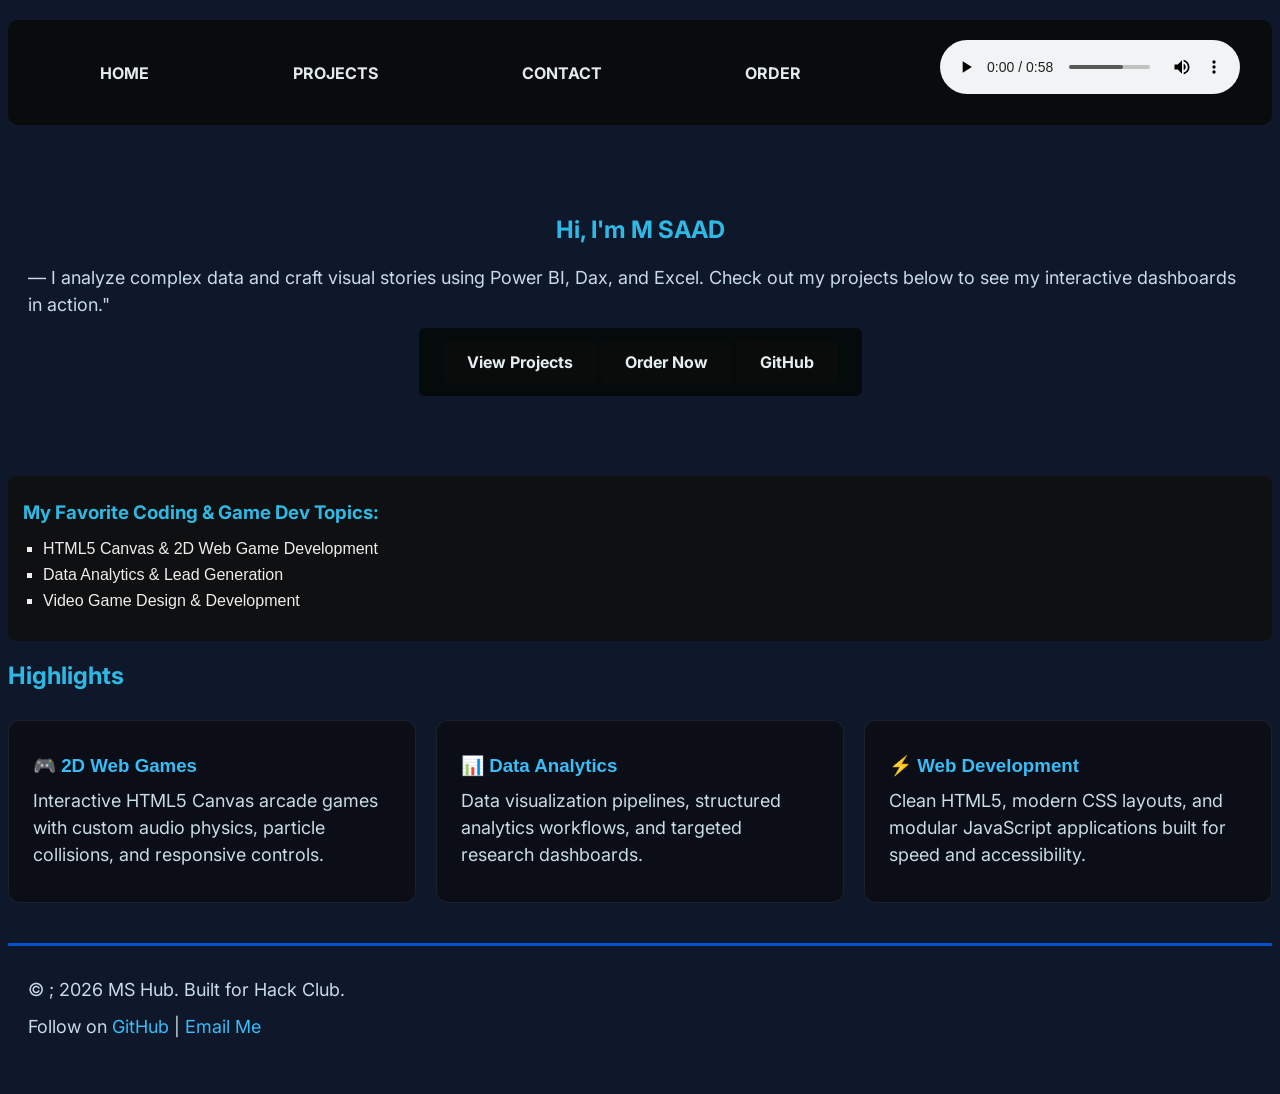
<file: index.html>
<!DOCTYPE html>
<html lang="en">
<head>
    <meta charset="UTF-8">
    <meta name="viewport" content="width=device-width, initial-scale=1.0">
    <title>Main - MS</title>
    <link rel="icon" type="jpg" href="icon.png.jpg">
    <link rel="stylesheet" href="STYLE2.CSS">
</head>
<body>
    <video autoplay muted loop id="bgVideo">
    <source src="back.mp4" type="video/mp4">
</video>
    <!-- Navigation Bar -->
    <DIV id="bar">
     <a id="home" href="index.html">HOME</a> 
     <a id="projects" href="SHOWCASE.html">PROJECTS</a>
     <a id="contact" href="https://www.linkedin.com/in/m-saad-0208ms58/" target="_blank">CONTACT</a>
     <a id="order" href="order.html">ORDER</a>
     <!-- HTML Audio Element -->
<section class="my-audio-section">
    <!--<h3>Background Audio / Sound Effect:</h3>-->
    <audio controls loop autoplay>
        <source src="Download.mp3" type="audio/mpeg">
        Aapka browser audio element support nahi karta.
    </audio>
</section>
    </DIV>

    <section class="hero">
    <h1>Hi, I'm M SAAD</h1>
    <p> — I analyze complex data and craft visual stories using Power BI, Dax, and Excel. Check out my    projects below to see my interactive dashboards in action."</p>
    <div class="cta-button">
        <a href="SHOWCASE.html" class="btn">View Projects</a>
        <a href="order.html" class="btn btn-outline">Order Now</a>
        <a href="https://github.com/MSDataHub58" target="_blank" class="btn btn-outline">GitHub</a>
    </div>
    </section>
    <!-- List -->
<section class="my-list-section">
    <h3>My Favorite Coding & Game Dev Topics:</h3>
    <ul>
        <li>HTML5 Canvas & 2D Web Game Development</li>
        <li>Data Analytics & Lead Generation</li>
        <li>Video Game Design & Development</li>
    </ul>
</section>
<!-- Project Cards-->
        <h2 style="font-family: 'Inter', sans-serif; margin-bottom: 15px; color: rgb(46, 185, 228);">Highlights</h2>
        <div class="projects-grid">
            <div class="card">
                <h3>🎮 2D Web Games</h3>
                <p>Interactive HTML5 Canvas arcade games with custom audio physics, particle collisions, and responsive controls.</p>
            </div>
            <div class="card">
                <h3>📊 Data Analytics</h3>
                <p>Data visualization pipelines, structured analytics workflows, and targeted research dashboards.</p>
            </div>
            <div class="card">
                <h3>⚡ Web Development</h3>
                <p>Clean HTML5, modern CSS layouts, and modular JavaScript applications built for speed and accessibility.</p>
            </div>
        </div>
<!--Footer  -->
<footer class="site-footer">
    <div class="footer-content">
        <p>&copy ; 2026 MS Hub. Built for Hack Club.</p>
        <p>
            Follow on 
            <a href="https://github.com/msdatahub58" target="_blank">GitHub</a> | 
            <a href="mailto:ahsanabb32@gmail.com">Email Me</a>
        </p>
    </div>
</footer>
   <!--Created by M SAAD for my projects showcase-->
</body>
</html>
</file>
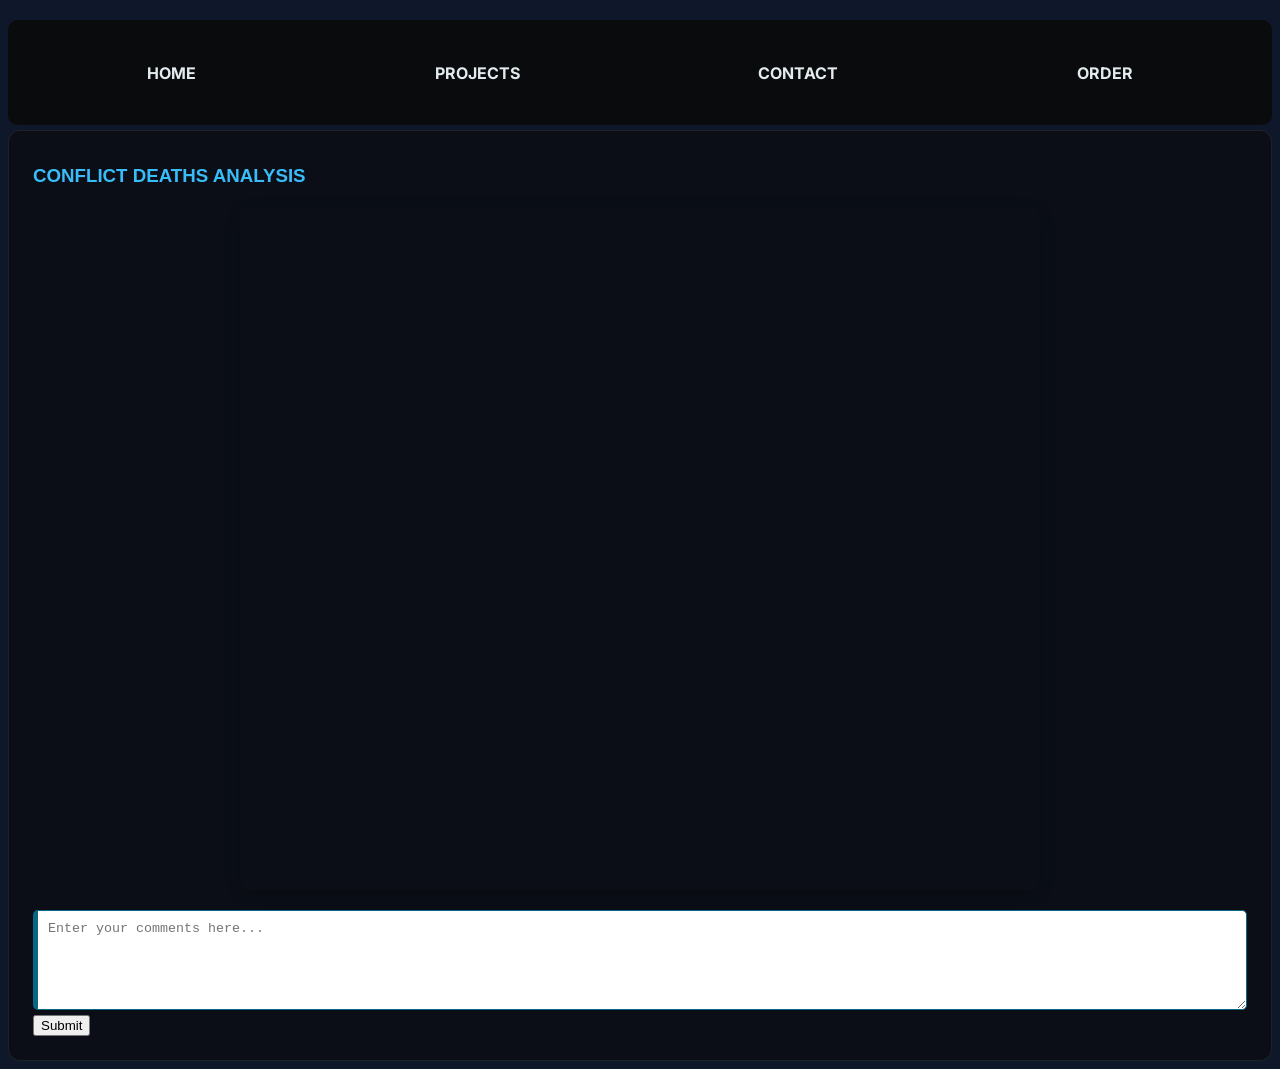
<file: conflict.html>
<!DOCTYPE html>
<html lang="en">
<head>
    <meta charset="UTF-8">
    <meta name="viewport" content="width=device-width, initial-scale=1.0">
    <title>Conflict Deaths Analysis - MS</title>
    <link rel="icon" type="jpg" href="icon.png.jpg">
    <link rel="stylesheet" href="STYLE2.CSS">
</head>
<body>
      <video autoplay muted loop id="bgVideo">
    <source src="back.mp4" type="video/mp4">
</video>
      <DIV id="bar">
     <a id="home" href="INDEX.HTML">HOME</a> 
     <a id="projects" href="SHOWCASE.html">PROJECTS</a>
     <a id="contact" href="https://www.linkedin.com/in/m-saad-0208ms58/" target="_blank">CONTACT</a>
     <a id="order" href="order.html">ORDER</a>
    </DIV>
     <div class="card">
                <h3>CONFLICT DEATHS ANALYSIS</h3>
             <div class="video-container">
    <iframe src="https://drive.google.com/file/d/139jbGE81CxZDGT2uCowe9oEtlhGtbzgb/preview" 
            allow="autoplay" 
            allowfullscreen>
    </iframe>
</div>
     <textarea rows="5" cols="50" placeholder="Enter your comments here..."></textarea>
    <input type="submit" value="Submit">
            </div>
    <!-- Created by ME for my projects showcase  -->
</body>
</html>
</file>
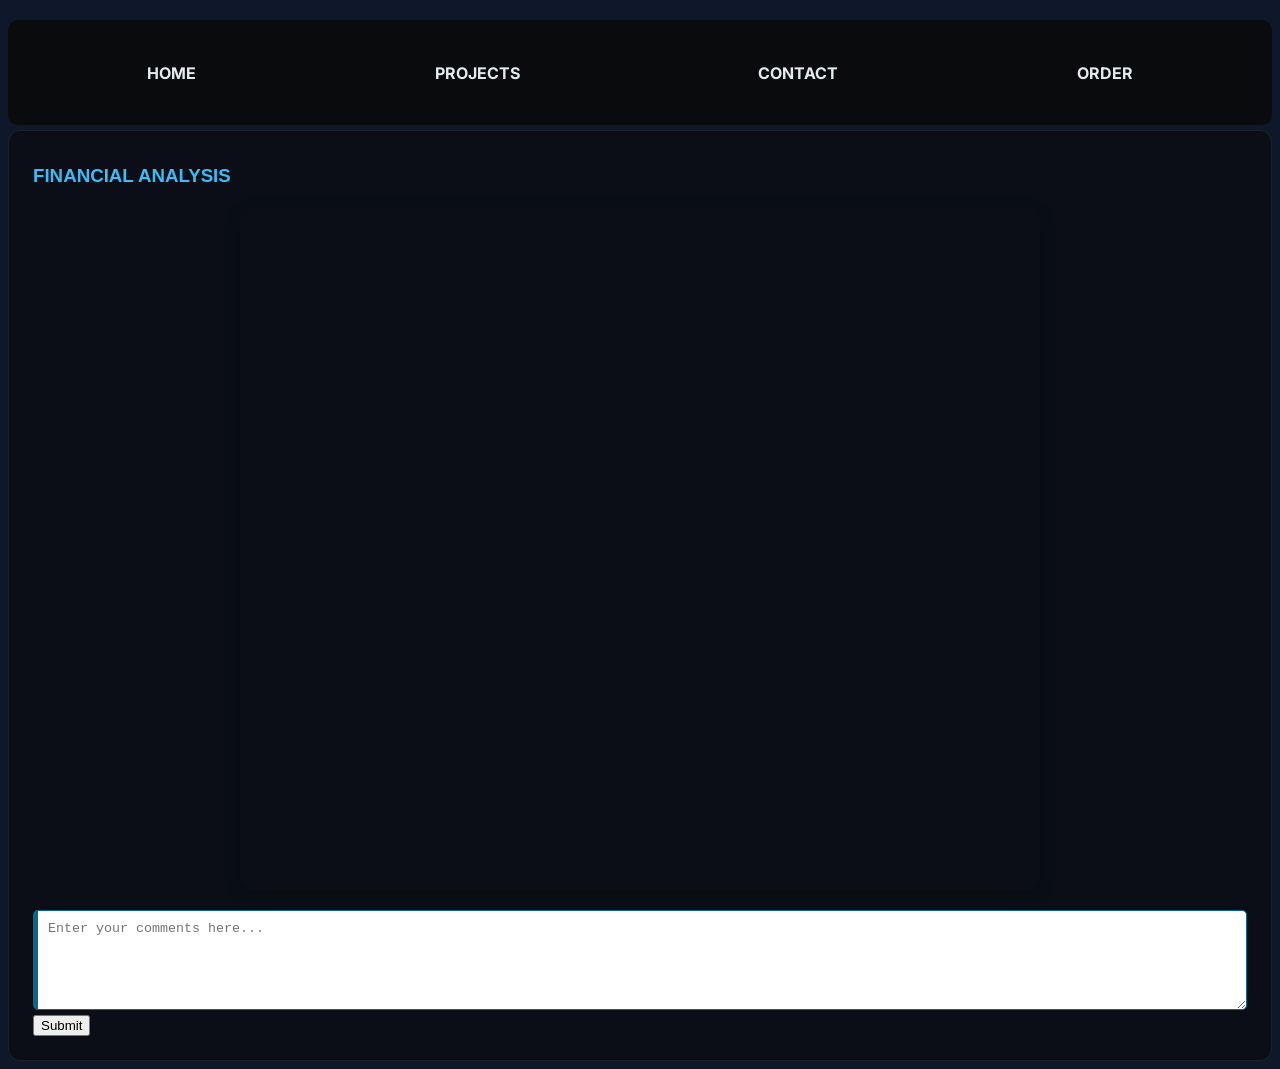
<file: financial.html>
<!DOCTYPE html>
<html lang="en">
<head>
    <meta charset="UTF-8">
    <meta name="viewport" content="width=device-width, initial-scale=1.0">
    <title>Financial Analysis - MS</title>
    <link rel="icon" type="jpg" href="icon.png.jpg">
    <link rel="stylesheet" href="STYLE2.CSS">
</head>
<body>
      <video autoplay muted loop id="bgVideo">
    <source src="back.mp4" type="video/mp4">
</video>
      <DIV id="bar">
     <a id="home" href="INDEX.HTML">HOME</a> 
     <a id="projects" href="SHOWCASE.html">PROJECTS</a>
     <a id="contact" href="https://www.linkedin.com/in/m-saad-0208ms58/" target="_blank">CONTACT</a>
     <a id="order" href="order.html">ORDER</a>
    </DIV>
    <div class="card">
        <h3>FINANCIAL ANALYSIS</h3>
         <div class="video-container">
    <iframe src="https://drive.google.com/file/d/1NC9a3M7XmyQ3ep42eWhAhoY7eTOH15t_/preview" 
            allow="autoplay" 
            allowfullscreen>
    </iframe>
</div>
     <textarea rows="5" cols="50" placeholder="Enter your comments here..."></textarea>
    <input type="submit" value="Submit">
            </div>
<!-- Created by ME for my projects showcase  -->
</body>
</html>
</file>
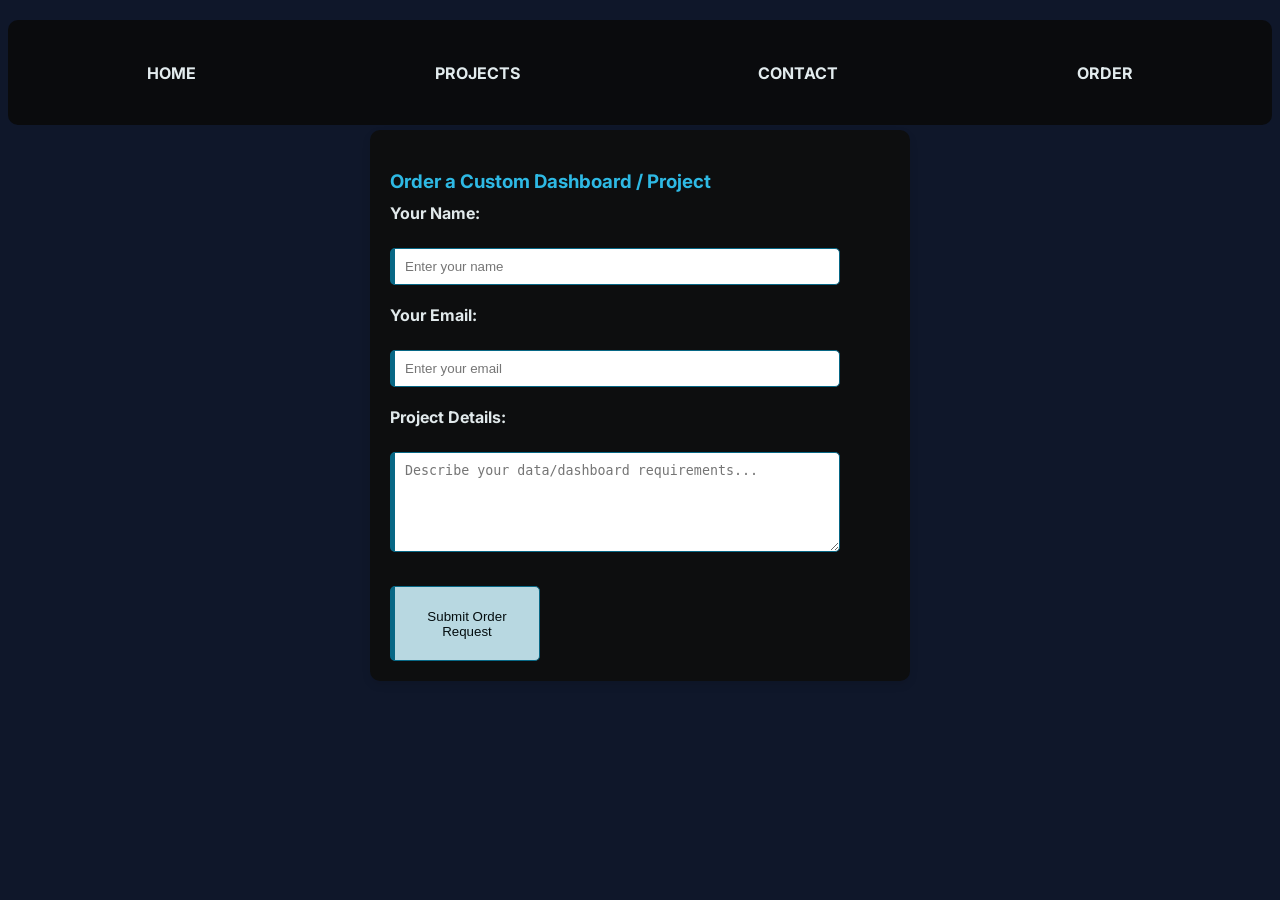
<file: order.html>
<!DOCTYPE html>
<html lang="en">
<head>
    <meta charset="UTF-8">
    <meta name="viewport" content="width=device-width, initial-scale=1.0">
    <title>Order - MS</title>
    <link rel="icon" type="jpg" href="icon.png.jpg">
    <link rel="stylesheet" href="STYLE2.CSS">
</head>
<body>
      <video autoplay muted loop id="bgVideo">
    <source src="back.mp4" type="video/mp4">
</video>
    <!--nav sec-->
     <DIV id="bar">
     <a id="home" href="INDEX.HTML">HOME</a> 
     <a id="projects" href="SHOWCASE.html">PROJECTS</a>
     <a id="contact" href="https://www.linkedin.com/in/m-saad-0208ms58/" target="_blank">CONTACT</a>
     <a id="order" href="order.html">ORDER</a>
    </DIV>
    <!--order heading-->
    <div class="order-container">
   <form id="orderForm" action="https://formspree.io/f/xdekglzl" method="POST">
    <h3>Order a Custom Dashboard / Project</h3>
    <!--name -->
    <label id="nameLabel">Your Name:</label><br>
    <input id="nameInput" type="text" name="name" required placeholder="Enter your name"><br><br>
     <!--mail secc-->
    <label id="emailLabel">Your Email:</label><br>
    <input id="emailInput" type="email" name="email" required placeholder="Enter your email"><br><br>
     <!--deatail sec-->
    <label id="messageLabel">Project Details:</label><br>
    <textarea id="messageInput" name="message" rows="5" required placeholder="Describe your data/dashboard requirements..."></textarea><br><br>
     <!--sub btn-->
    <button id="submitBtn" type="submit">Submit Order Request</button>
</form>
<!--code by me-->
    </div>
   </body>
</html>
</file>
<file: STYLE2.CSS>
/* Font styling*/
        @import url('https://fonts.googleapis.com/css2?family=Press+Start+2P&family=Inter:wght@400;600;800&display=swap');
        
        body {
            font-family: 'Inter', sans-serif;
            background-color: #0f172a;
            color: #f8fafc;
            touch-action: manipulation;
            user-select: none;
            -webkit-user-select: none;
        }
        :root {
    --bg-color: #0f172a;
    --card-bg: rgba(10, 13, 18, 0.8);
    --accent-blue: #38bdf8;
    --accent-purple: #a855f7;
    --text-main: #f8fafc;
    --text-muted: #94a3b8;
}
#bgVideo {
    position: fixed;
    right: 0;
    bottom: 0;
    min-width: 100%;
    min-height: 100%;
    z-index: -1;
    filter: brightness(35%);
    object-fit: cover;
}

/* N-B */
#bar {
    background-color: #0a0b0d;
    display: flex;
    color: rgb(233, 242, 244);
    justify-content: space-around;
    align-content: center;
    align-items: center;
    height: 85px;
    width: 95% 50%;
    border-radius: 8px;
    margin: 20px 0;
    border-radius: 10px;
    padding: 10px 20px;
    margin-bottom: 5px;
}

#bar a {
    font-size: 16px;
    font-weight: bold;
    color: rgb(226, 235, 237);
    text-decoration: none;
    padding: 6px 12px;
    transition: background-color 0.3s;
    border-radius: 4px;
}

#bar a:hover {
    background-color: rgb(46, 185, 228);
    color: white;
}


/* HEADING & TEXT */
h1, h3, h4 {
    text-align: left;
    color: rgb(46, 185, 228);
    margin: 10px 0;
}

p {
    text-align: left;
    color: rgb(200, 220, 230);
    margin: 10px 0;
    font-size: 18px;
    line-height: 1.5;
}

hr {
    border: 1px solid rgb(7, 103, 133);
    margin: 15px 3px;
}
/* hero & btn*/
.hero {
    display: flex;
    flex-direction: column;
    align-items: center;
    justify-content: center;
    text-align: left;
    padding: 50px 20px;
    margin: 30px 0;
}

.cta-button {
    display: inline-block;
    background-color: rgb(5, 10, 11);
    color: rgb(232, 237, 239);
    padding: 12px 24px;
    border-radius: 6px;
    text-decoration: none;
    font-weight: bold;
    transition: background-color 0.3s;
}

.btn {
    display: inline-block;
    background-color: rgb(10, 12, 12);
    color: rgb(229, 238, 240);
    padding: 12px 24px;
    border-radius: 6px;
    text-decoration: none;
    font-weight: bold;
    transition: background-color 0.3s;
}

.btn:hover {
    background-color: rgb(46, 185, 228);
}

.bth-outline {
    display: inline-block;
    background-color: transparent;
    color: rgb(3, 19, 24);
    padding: 12px 24px;
    border: 2px solid rgb(17, 182, 232);
    border-radius: 6px;
    text-decoration: none;
    font-weight: bold;
    transition: background-color 0.3s, color 0.3s;
}



.H2 {
    text-align: center;
    color: rgb(46, 185, 228);
    margin: 20px 0;
}

/* order form */
form {
    max-width: 450px;
    margin-top: 20px;
}


#nameLabel, #emailLabel, #messageLabel {
    color: rgb(225, 233, 235);
    font-weight: bold;
    margin-bottom: 5px;
    display: block;
    align-items: center;
    border-radius: 5px;
    border: 0px solid rgb(7, 103, 133);
}

#nameInput, #emailInput, #messageInput{
    width: 100%;
    padding: 10px;
    border: 1px solid rgb(7, 103, 133);
    border-left: 5px solid rgb(7, 103, 133);
    border-radius: 5px;
    box-sizing: border-box;
}

#submitBtn {
    background-color: rgb(184, 216, 225);
    border-color: rgb(135, 186, 231);
    width: 150px;
    height: 75px;
    color: rgb(4, 13, 15);
    margin-top: 10px;
    padding: 10px;
    border: 1px solid rgb(7, 103, 133);
    border-left: 5px solid rgb(7, 103, 133);
    border-radius: 5px;
    box-sizing: border-box;
}

.order-container {
    max-width: 500px;
    margin: auto;
    padding: 20px;
    background-color: rgb(13, 14, 15);
    border-radius: 10px;
    box-shadow: 0 4px 8px rgba(0, 0, 0, 0.1);
}
textarea {
    width: 100%;
    height: 100px;
    padding: 10px;
    border: 1px solid rgb(7, 103, 133);
    border-left: 5px solid rgb(7, 103, 133);
    border-radius: 5px;
    box-sizing: border-box;
    resize: vertical;
}
#submitBtn:hover {
    background-color: rgb(46, 185, 228);
    color: white;
}
/* list Style*/
.my-list-section {
    background: #0f1011;
    padding: 15px;
    border-radius: 8px;
    margin: 20px 0;
}

.my-list-section ul {
    list-style-type: square;
    padding-left: 20px;
}

.my-list-section li {
    margin-bottom: 8px;
    color: #f1eded;
}

/* music*/
.my-audio-section {
    background: none;
    height: 65px;
    width: 20%;
    padding: 7px;
    border-radius: 8px;
    margin: 10px 0;
}

/* FFOTER */
.site-footer {
    background-color: #0f172a;
    height: 100px;
    color: #ffffff;
    text-align: center;
    padding: 20px;
    margin-top: 40px;
    border-top: 3px solid #0052cc;
}

.site-footer a {
    color: #38bdf8;
    text-decoration: none;
}

.site-footer a:hover {
    text-decoration: underline;
}
/* Container & Unique Paragraphs */
        .container {
            max-width: 900px;
            margin: 0 auto;
        }

        .intro-p1 {
            font-size: 1.1rem;
            padding: 15px;
            border-left: 4px solid var(--accent-blue);
            background-color: rgba(56, 189, 248, 0.05);
            border-radius: 0 8px 8px 0;
            margin-bottom: 25px;
        }

        .intro-p2 {
            font-size: 1rem;
            color: #cbd5e1;
            margin-bottom: 25px;
            line-height: 1.8;
        }

        .intro-p3 {
            font-style: italic;
            color: var(--accent-purple);
            background: rgba(168, 85, 247, 0.05);
            padding: 12px 18px;
            border-radius: 8px;
            margin-bottom: 35px;
        }

        /* cards*/
        .projects-grid {
            display: grid;
            grid-template-columns: repeat(auto-fit, minmax(280px, 1fr));
            gap: 20px;
            margin: 30px 0;
        }

        .card {
            background-color: rgba(10, 13, 18, 0.8);
            border: 1px solid rgba(255, 255, 255, 0.08);
            border-radius: 12px;
            padding: 24px;
            transition: transform 0.3s ease, box-shadow 0.3s ease;
        }

        /* hover Effects */
        .card:hover {
            transform: translateY(-6px);
            box-shadow: 0 12px 24px rgba(56, 189, 248, 0.15);
            border-color: var(--accent-blue);
        }

        .card h3 {
            font-family: 'Space Grotesk', sans-serif;
            color: var(--accent-blue);
            margin-bottom: 10px;
        }

        /* List Styling */
        .skills-list {
            list-style: none;
            margin: 20px 0;
        }

        .skills-list li {
            position: relative;
            padding-left: 24px;
            margin-bottom: 10px;
            color: var(--text-muted);
        }

        .skills-list li::before {
            content: "⚡";
            position: absolute;
            left: 0;
            color: var(--accent-blue);
        }
        LI {
            color: rgb(200, 220, 230);
            font-family: 'Space Grotesk', sans-serif;
        }
        .my-list:hover {
            transform: translateY(-6px);
            box-shadow: 0 12px 24px rgba(56, 189, 248, 0.15);
            border-color: var(--accent-blue);
        }
.video-container {
    position: relative;
    width: 100%;
    max-width: 800px;     
    margin: 20px auto;   
    padding-bottom: 56.25%;  
    height: 0;
    overflow: hidden;
    border-radius: 12px;
    box-shadow: 0 4px 15px rgba(0, 0, 0, 0.2);
}

.video-container iframe {
    position: absolute;
    top: 0;
    left: 0;
    width: 100%;
    height: 100%;
    border: none;
}
/* Scrollbar*/
::-webkit-scrollbar {
    width: 10px;
    height: 10px;
}
::-webkit-scrollbar-track {
    background: #1e1e2e; 
    border-radius: 8px;
}
::-webkit-scrollbar-thumb {
    background: linear-gradient(135deg, #57a7e8, #2598fc);
    border-radius: 8px;
    border: 2px solid #1e1e2e; 
}
::-webkit-scrollbar-thumb:hover {
    background: linear-gradient(135deg, #25b8fc, #3a7de8);
    cursor: pointer;
}
</file>
